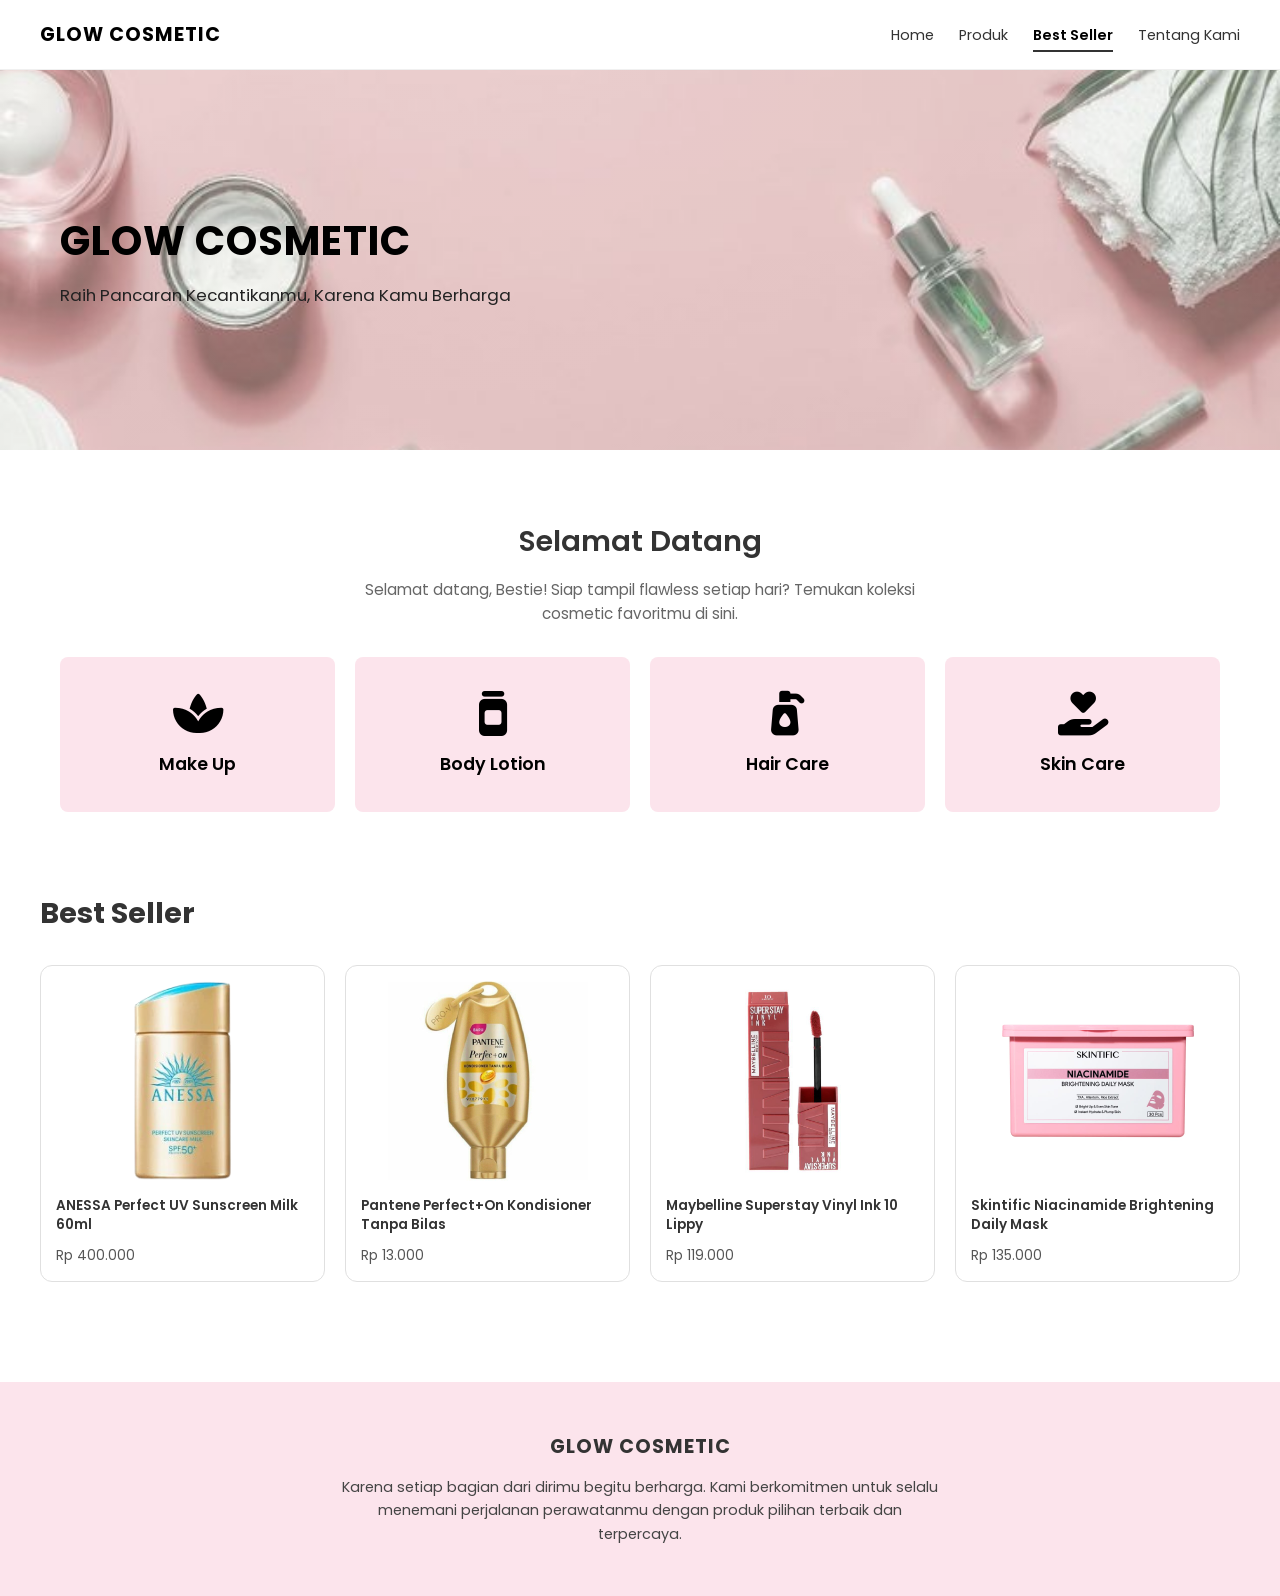
<file: index.html>
<!DOCTYPE html>
<html lang="id">
<head>
    <meta charset="UTF-8">
    <meta name="viewport" content="width=device-width, initial-scale=1.0">
    <title>Glow Cosmetic</title>
    <link rel="preconnect" href="https://fonts.googleapis.com">
    <link rel="preconnect" href="https://fonts.gstatic.com" crossorigin>
    <link href="https://fonts.googleapis.com/css2?family=Poppins:wght@300;400;600;700&display=swap" rel="stylesheet">
    <link rel="stylesheet" href="https://cdnjs.cloudflare.com/ajax/libs/font-awesome/6.4.0/css/all.min.css">
    <link rel="stylesheet" href="style.css">
</head>
<body>

    <header>
        <div class="container navbar">
            <div class="logo">GLOW COSMETIC</div>
            <ul class="nav-links" id="nav-menu">
                <li><a href="#home">Home</a></li>
                <li><a href="#produk">Produk</a></li>
                <li><a href="#bestseller" class="active">Best Seller</a></li>
                <li><a href="#tentangkami">Tentang Kami</a></li>
            </ul>
            <div class="menu-toggle" id="mobile-menu">
                <span></span>
                <span></span>
                <span></span>
            </div>
        </div>
    </header>

    <section id="home" class="hero">
        <div class="container">
            <div class="hero-text">
                <h1>GLOW COSMETIC</h1>
                <p>Raih Pancaran Kecantikanmu, Karena Kamu Berharga</p>
            </div>
        </div>
    </section>

    <section id="produk" class="container welcome-section">
        <h2>Selamat Datang</h2>
        <p>Selamat datang, Bestie! Siap tampil flawless setiap hari? Temukan koleksi cosmetic favoritmu di sini.</p>
    </section>

    <section class="container">
        <div class="categories-grid">
            <a href="./page/makeup.html" class="category-card">
                <i class="fa-solid fa-spa"></i>
                <h3>Make Up</h3>
            </a>
            <a href="./page/bodylotion.html" class="category-card">
                <i class="fa-solid fa-jar"></i>
                <h3>Body Lotion</h3>
            </a>
            <a href="./page/haircare.html" class="category-card">
                <i class="fa-solid fa-pump-soap"></i>
                <h3>Hair Care</h3>
            </a>
            <a href="./page/skincare.html" class="category-card">
                <i class="fa-solid fa-hand-holding-heart"></i>
                <h3>Skin Care</h3>
            </a>
        </div>
    </section>

    <section id="bestseller" class="container bestseller-section">
        <h2>Best Seller</h2>
        <div class="products-grid">
            <div class="product-card">
                <div class="product-img-wrapper">
                   <img src="img/anessa.png" alt="ANESSA Perfect UV Sunscreen">
                </div>
                <div class="product-info">
                    <h4>ANESSA Perfect UV Sunscreen Milk 60ml</h4>
                    <div class="product-price">Rp 400.000</div>
                </div>
            </div>
            <div class="product-card">
                <div class="product-img-wrapper">
                   <img src="img/pantene.jpg" alt="Pantene Conditioner">
                </div>
                <div class="product-info">
                    <h4>Pantene Perfect+On Kondisioner Tanpa Bilas</h4>
                    <div class="product-price">Rp 13.000</div>
                </div>
            </div>
            <div class="product-card">
                <div class="product-img-wrapper">
                    <img src="img/maybelline.jpg" alt="Maybelline Superstay">
                </div>
                <div class="product-info">
                    <h4>Maybelline Superstay Vinyl Ink 10 Lippy</h4>
                    <div class="product-price">Rp 119.000</div>
                </div>
            </div>
            <div class="product-card">
                <div class="product-img-wrapper">
                    <img src="img/skintificmask.jpg" alt="Skintific Mask">
                </div>
                <div class="product-info">
                    <h4>Skintific Niacinamide Brightening Daily Mask</h4>
                    <div class="product-price">Rp 135.000</div>
                </div>
            </div>
        </div>
    </section>

    <footer id="tentangkami">
        <div class="container">
            <h2>GLOW COSMETIC</h2>
            <p>Karena setiap bagian dari dirimu begitu berharga. Kami berkomitmen untuk selalu menemani perjalanan perawatanmu dengan produk pilihan terbaik dan terpercaya.</p>
        </div>
    </footer>

    <script src="script.js"></script>
</body>
</html>
</file>
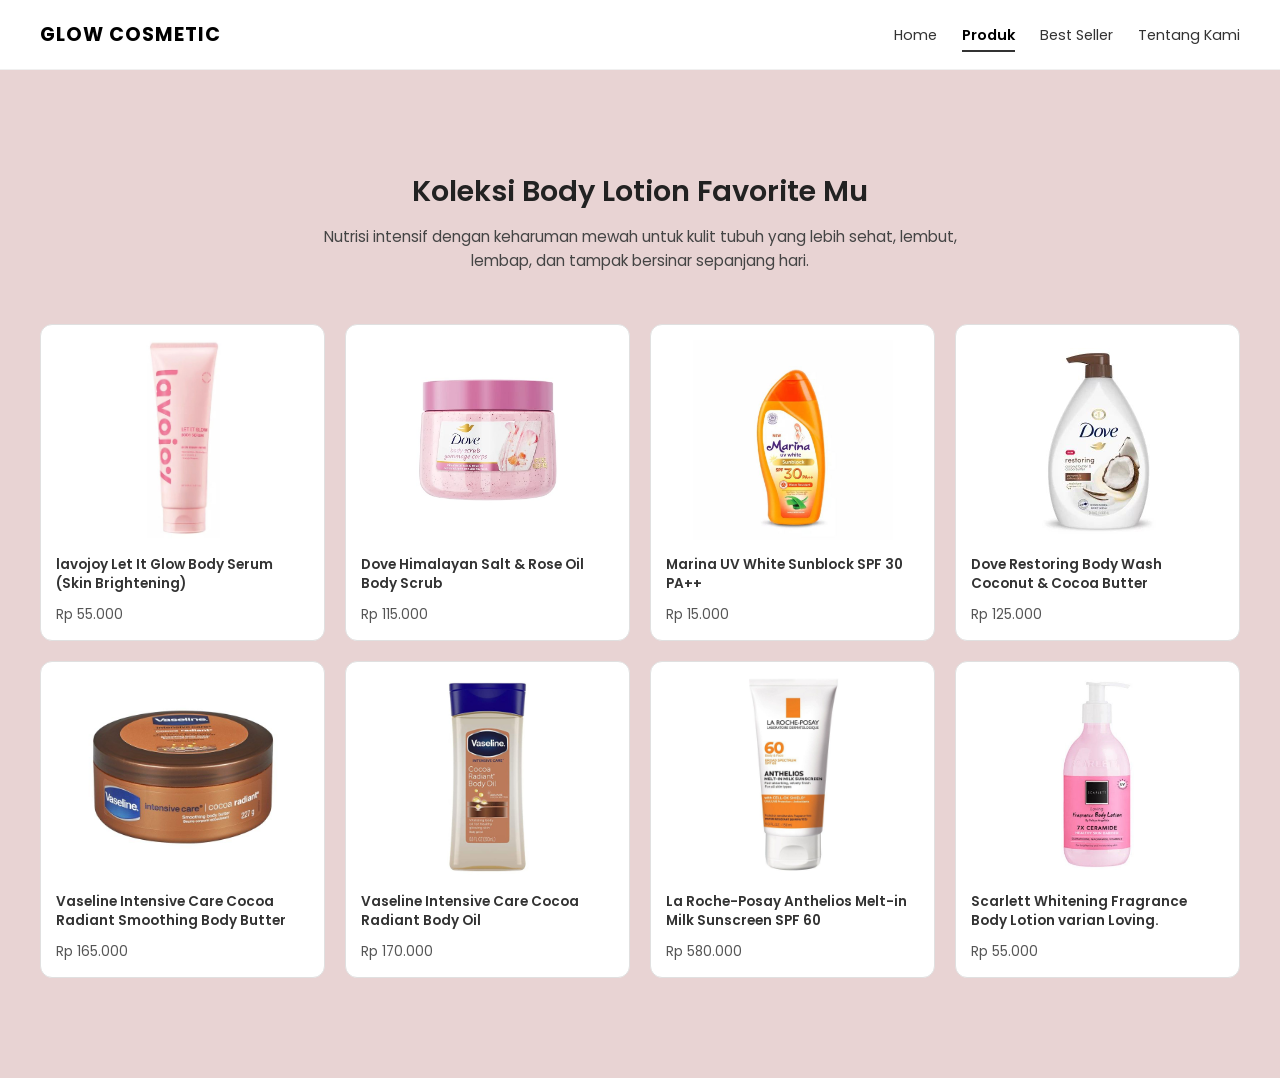
<file: page/bodylotion.html>
<!DOCTYPE html>
<html lang="id">
<head>
    <meta charset="UTF-8">
    <meta name="viewport" content="width=device-width, initial-scale=1.0">
    <title>Glow Cosmetic - Body Lotion</title>
    <link rel="preconnect" href="https://fonts.googleapis.com">
    <link rel="preconnect" href="https://fonts.gstatic.com" crossorigin>
    <link href="https://fonts.googleapis.com/css2?family=Poppins:wght@300;400;600;700&display=swap" rel="stylesheet">
    <link rel="stylesheet" href="../style.css">
</head>
<body class="category-page"> 
    <header>
        <div class="container navbar">
            <div class="logo">GLOW COSMETIC</div>
            <ul class="nav-links" id="nav-menu">
                <li><a href="../index.html#home">Home</a></li>
                <li><a href="../index.html#produk" class="active">Produk</a></li>
                <li><a href="../index.html#bestseller">Best Seller</a></li>
                <li><a href="../index.html#tentangkami">Tentang Kami</a></li>
            </ul>
            <div class="menu-toggle" id="mobile-menu">
                <span></span><span></span><span></span>
            </div>
        </div>
    </header>

    <div class="category-showcase-wrapper">
        <section class="container product-showcase-section">
            <div class="category-header-box">
                <h2>Koleksi Body Lotion Favorite Mu</h2>
                <p>Nutrisi intensif dengan keharuman mewah untuk kulit tubuh yang lebih sehat, lembut, lembap, dan tampak bersinar sepanjang hari.</p>
            </div>
            
            <div class="products-grid">
                <div class="product-card">
                    <div class="product-img-wrapper"><img src="../img/lotion1.jpg" alt="lavojoy Let It Glow Body Serum (Skin Brightening)"></div>
                    <div class="product-info"><h4>lavojoy Let It Glow Body Serum (Skin Brightening)</h4><div class="product-price">Rp 55.000</div></div>
                </div>
                <div class="product-card">
                    <div class="product-img-wrapper"><img src="../img/lotion2.jpg" alt="Dove Himalayan Salt & Rose Oil Body Scrub"></div>
                    <div class="product-info"><h4>Dove Himalayan Salt & Rose Oil Body Scrub</h4><div class="product-price">Rp 115.000</div></div>
                </div>
                <div class="product-card">
                    <div class="product-img-wrapper"><img src="../img/lotion3.jpg" alt="Marina UV White Sunblock SPF 30 PA++"></div>
                    <div class="product-info"><h4>Marina UV White Sunblock SPF 30 PA++</h4><div class="product-price">Rp 15.000</div></div>
                </div>
                <div class="product-card">
                    <div class="product-img-wrapper"><img src="../img/lotion4.jpg" alt="Dove Restoring Body Wash Coconut & Cocoa Butter"></div>
                    <div class="product-info"><h4>Dove Restoring Body Wash Coconut & Cocoa Butter</h4><div class="product-price">Rp 125.000</div></div>
                </div>
                
                <div class="product-card">
                    <div class="product-img-wrapper"><img src="../img/lotion5.jpg" alt=" Vaseline Intensive Care Cocoa Radiant Smoothing Body Butter"></div>
                    <div class="product-info"><h4>Vaseline Intensive Care Cocoa Radiant Smoothing Body Butter</h4><div class="product-price">Rp 165.000</div></div>
                </div>
                <div class="product-card">
                    <div class="product-img-wrapper"><img src="../img/lotion6.jpg" alt="Vaseline Intensive Care Cocoa Radiant Body Oil"></div>
                    <div class="product-info"><h4>Vaseline Intensive Care Cocoa Radiant Body Oil</h4><div class="product-price">Rp 170.000
                    
                    </div></div>
                </div>
                <div class="product-card">
                    <div class="product-img-wrapper"><img src="../img/lotion7.jpg" alt=" La Roche-Posay Anthelios Melt-in Milk Sunscreen SPF 60"></div>
                    <div class="product-info"><h4> La Roche-Posay Anthelios Melt-in Milk Sunscreen SPF 60</h4><div class="product-price">Rp 580.000</div></div>
                </div>
                <div class="product-card">
                    <div class="product-img-wrapper"><img src="../img/lotion8.jpg" alt="Scarlett Whitening Fragrance Body Lotion varian Loving."></div>
                    <div class="product-info"><h4>Scarlett Whitening Fragrance Body Lotion varian Loving.</h4><div class="product-price">Rp 55.000</div></div>
                </div>
            </div>
        </section>
    </div>

    <script src="../script.js"></script>
</body>
</html>
</file>
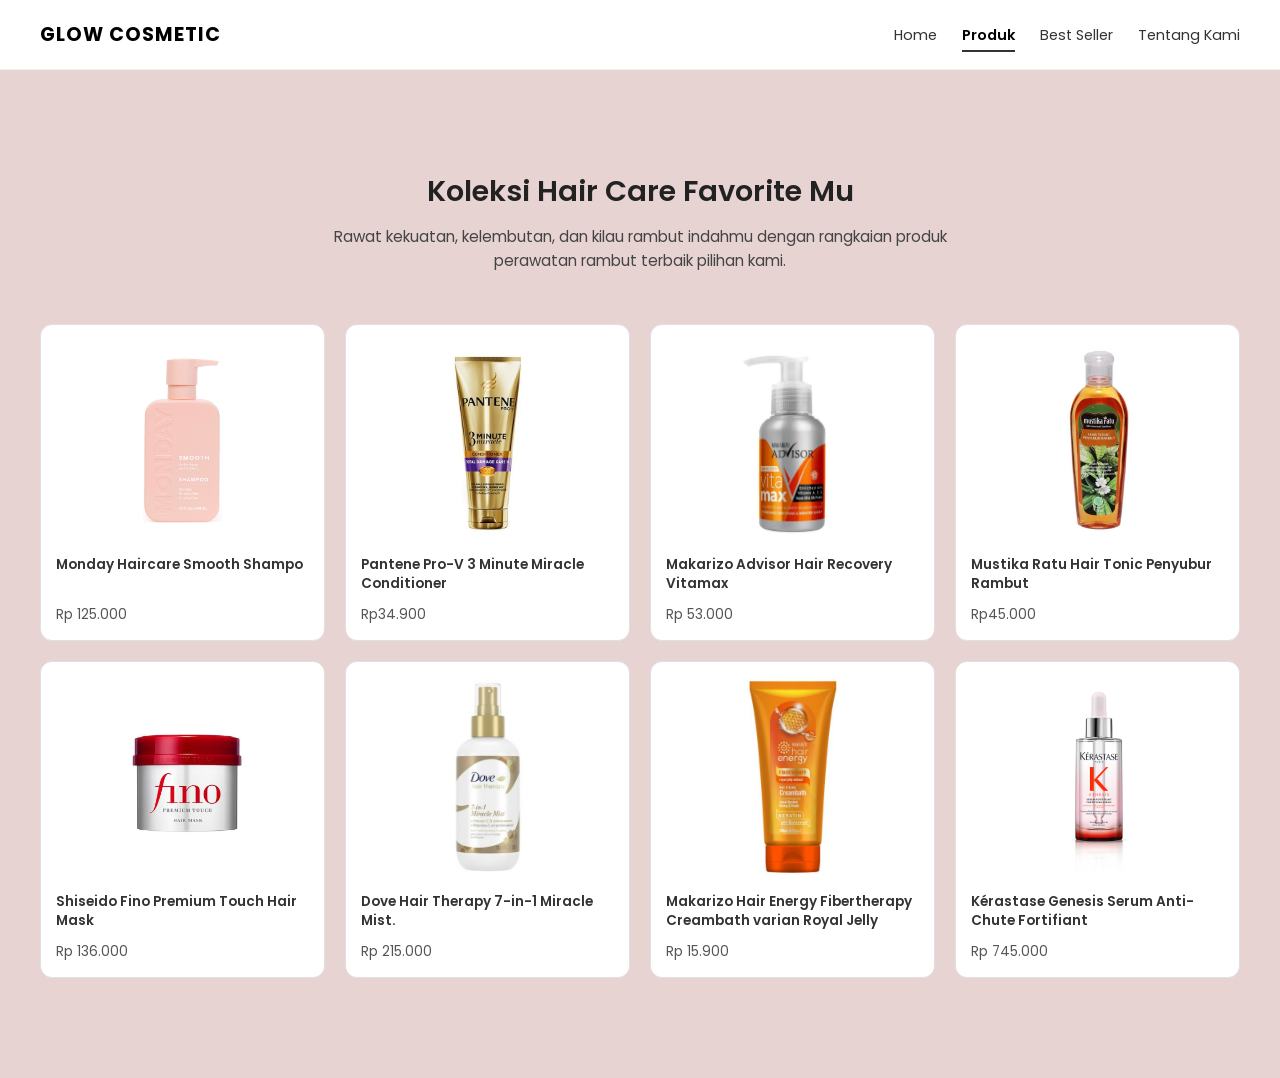
<file: page/haircare.html>
<!DOCTYPE html>
<html lang="id">
<head>
    <meta charset="UTF-8">
    <meta name="viewport" content="width=device-width, initial-scale=1.0">
    <title>Glow Cosmetic - Hair Care</title>
    <link rel="preconnect" href="https://fonts.googleapis.com">
    <link rel="preconnect" href="https://fonts.gstatic.com" crossorigin>
    <link href="https://fonts.googleapis.com/css2?family=Poppins:wght@300;400;600;700&display=swap" rel="stylesheet">
    <link rel="stylesheet" href="../style.css">
</head>
<body class="category-page">

    <header>
        <div class="container navbar">
            <div class="logo">GLOW COSMETIC</div>
            <ul class="nav-links" id="nav-menu">
                <li><a href="../index.html#home">Home</a></li>
                <li><a href="../index.html#produk" class="active">Produk</a></li>
                <li><a href="../index.html#bestseller">Best Seller</a></li>
                <li><a href="../index.html#tentangkami">Tentang Kami</a></li>
            </ul>
            <div class="menu-toggle" id="mobile-menu">
                <span></span><span></span><span></span>
            </div>
        </div>
    </header>

    <div class="category-showcase-wrapper">
        <section class="container product-showcase-section">
            <div class="category-header-box">
                <h2>Koleksi Hair Care Favorite Mu</h2>
                <p>Rawat kekuatan, kelembutan, dan kilau rambut indahmu dengan rangkaian produk perawatan rambut terbaik pilihan kami.</p>
            </div>
            
            <div class="products-grid">
                <div class="product-card">
                    <div class="product-img-wrapper"><img src="../img/hair1.jpg" alt="Monday Haircare Smooth Shampo"></div>
                    <div class="product-info"><h4>Monday Haircare Smooth Shampo</h4><div class="product-price">Rp 125.000</div></div>
                </div>
                <div class="product-card">
                    <div class="product-img-wrapper"><img src="../img/hair2.jpg" alt="Pantene Pro-V 3 Minute Miracle Conditioner"></div>
                    <div class="product-info"><h4>Pantene Pro-V 3 Minute Miracle Conditioner</h4><div class="product-price">Rp34.900</div></div>
                </div>
                <div class="product-card">
                    <div class="product-img-wrapper"><img src="../img/hair3.jpg" alt=Makarizo Advisor Hair Recovery Vitamax"></div>
                    <div class="product-info"><h4>Makarizo Advisor Hair Recovery Vitamax</h4><div class="product-price">Rp 53.000</div></div>
                </div>
                <div class="product-card">
                    <div class="product-img-wrapper"><img src="../img/hair4.jpg" alt="Mustika Ratu Hair Tonic Penyubur Rambut"></div>
                    <div class="product-info"><h4>Mustika Ratu Hair Tonic Penyubur Rambut</h4><div class="product-price">Rp45.000</div></div>
                </div>
                
                <div class="product-card">
                    <div class="product-img-wrapper"><img src="../img/hair5.jpg" alt="Shiseido Fino Premium Touch Hair Mask"></div>
                    <div class="product-info"><h4>Shiseido Fino Premium Touch Hair Mask</h4><div class="product-price">Rp  136.000</div></div>
                </div>
                <div class="product-card">
                    <div class="product-img-wrapper"><img src="../img/hair6.jpg" alt="Dove Hair Therapy 7-in-1 Miracle Mist."></div>
                    <div class="product-info"><h4>Dove Hair Therapy 7-in-1 Miracle Mist.</h4><div class="product-price">Rp 215.000 </div></div>
                </div>
                <div class="product-card">
                    <div class="product-img-wrapper"><img src="../img/hair7.jpg" alt="Makarizo Hair Energy Fibertherapy Creambath varian Royal Jelly"></div>
                    <div class="product-info"><h4>Makarizo Hair Energy Fibertherapy Creambath varian Royal Jelly</h4><div class="product-price">Rp 15.900</div></div>
                </div>
                <div class="product-card">
                    <div class="product-img-wrapper"><img src="../img/hair8.jpg" alt="Kérastase Genesis Serum Anti-Chute Fortifiant."></div>
                    <div class="product-info"><h4>Kérastase Genesis Serum Anti-Chute Fortifiant</h4><div class="product-price">Rp  745.000</div></div>
                </div>
            </div>
        </section>
    </div>

    <script src="../script.js"></script>
</body>
</html>
</file>
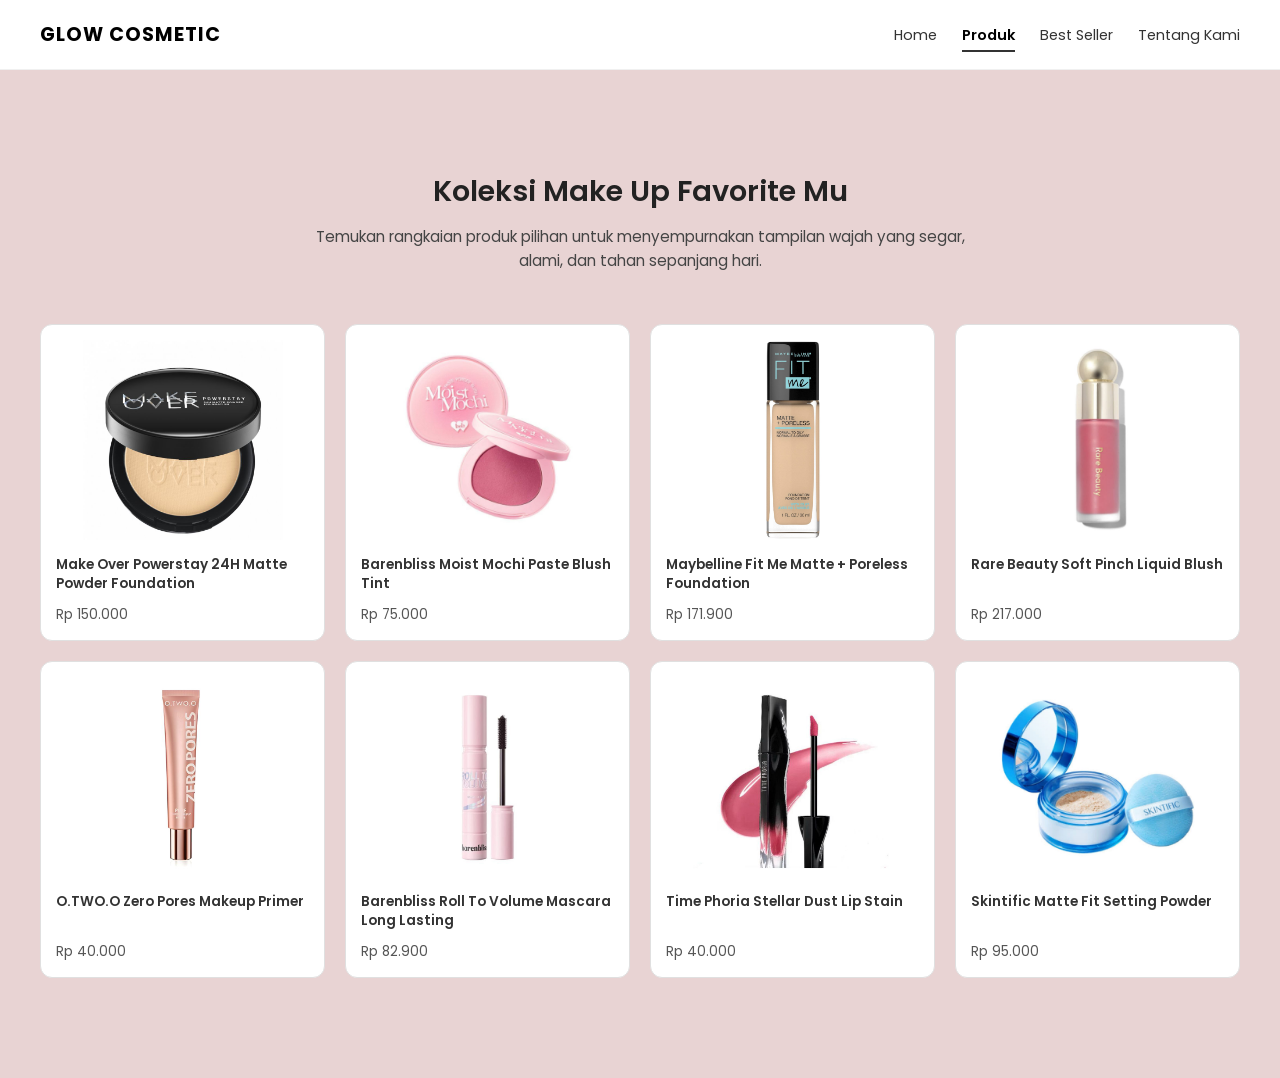
<file: page/makeup.html>
<!DOCTYPE html>
<html lang="id">
<head>
    <meta charset="UTF-8">
    <meta name="viewport" content="width=device-width, initial-scale=1.0">
    <title>Glow Cosmetic - Make Up</title>
    <link rel="preconnect" href="https://fonts.googleapis.com">
    <link rel="preconnect" href="https://fonts.gstatic.com" crossorigin>
    <link href="https://fonts.googleapis.com/css2?family=Poppins:wght@300;400;600;700&display=swap" rel="stylesheet">
    <link rel="stylesheet" href="../style.css">
</head>
<body class="category-page">

    <header>
        <div class="container navbar">
            <div class="logo">GLOW COSMETIC</div>
            <ul class="nav-links" id="nav-menu">
                <li><a href="../index.html#home">Home</a></li>
                <li><a href="../index.html#produk" class="active">Produk</a></li>
                <li><a href="../index.html#bestseller">Best Seller</a></li>
                <li><a href="../index.html#tentangkami">Tentang Kami</a></li>
            </ul>
            <div class="menu-toggle" id="mobile-menu">
                <span></span><span></span><span></span>
            </div>
        </div>
    </header>

    <div class="category-showcase-wrapper">
        <section class="container product-showcase-section">
            <div class="category-header-box">
                <h2>Koleksi Make Up Favorite Mu</h2>
                <p>Temukan rangkaian produk pilihan untuk menyempurnakan tampilan wajah yang segar, alami, dan tahan sepanjang hari.</p>
            </div>
            
            <div class="products-grid">
                 <div class="product-card">
                    <div class="product-img-wrapper"><img src="../img/makeup2.jpg" alt="Make Over Powerstay 24H Matte Powder Foundation"></div>
                    <div class="product-info"><h4>Make Over Powerstay 24H Matte Powder Foundation</h4><div class="product-price">Rp 150.000</div></div>
                </div>
                <div class="product-card">
                    <div class="product-img-wrapper"><img src="../img/makeup5.jpg" alt="Barenbliss Moist Mochi Paste Blush"></div>
                    <div class="product-info"><h4>Barenbliss Moist Mochi Paste Blush Tint</h4><div class="product-price">Rp  75.000</div></div>
                </div>
                 <div class="product-card">
                    <div class="product-img-wrapper"><img src="../img/makeup3.jpg" alt="Maybelline Fit Me Matte + Poreless Foundation"></div>
                    <div class="product-info"><h4>Maybelline Fit Me Matte + Poreless Foundation</h4><div class="product-price">Rp 171.900</div></div>
                </div>
                <div class="product-card">
                    <div class="product-img-wrapper"><img src="../img/makeup4.jpg" alt="Rare Beauty Soft Pinch Liquid Blush"></div>
                    <div class="product-info"><h4>Rare Beauty Soft Pinch Liquid Blush</h4><div class="product-price">Rp 217.000</div></div>
                </div>
                <div class="product-card">
                    <div class="product-img-wrapper"><img src="../img/makeup6.jpg" alt="O.TWO.O Zero Pores Makeup Primer"></div>
                    <div class="product-info"><h4>O.TWO.O Zero Pores Makeup Primer</h4><div class="product-price">Rp 40.000</div></div>
                </div>
                <div class="product-card">
                    <div class="product-img-wrapper"><img src="../img/makeup1.jpg" alt="barenbliss Roll To Volume Mascara"></div>
                    <div class="product-info"><h4>Barenbliss Roll To Volume Mascara Long Lasting</h4><div class="product-price">Rp 82.900</div></div>
                </div>
                <div class="product-card">
                    <div class="product-img-wrapper"><img src="../img/makeup7.jpg" alt="Time Phoria Stellar Dust Lip Stain"></div>
                    <div class="product-info"><h4>Time Phoria Stellar Dust Lip Stain</h4><div class="product-price">Rp 40.000</div></div>
                </div>
                <div class="product-card">
                    <div class="product-img-wrapper"><img src="../img/makeup8.jpg" alt="Skintific Matte Fit Setting Powder"></div>
                    <div class="product-info"><h4>Skintific Matte Fit Setting Powder</h4><div class="product-price">Rp 95.000</div></div>
                </div>
            </div>
        </section>
    </div>

    <script src="../script.js"></script>
</body>
</html>
</file>
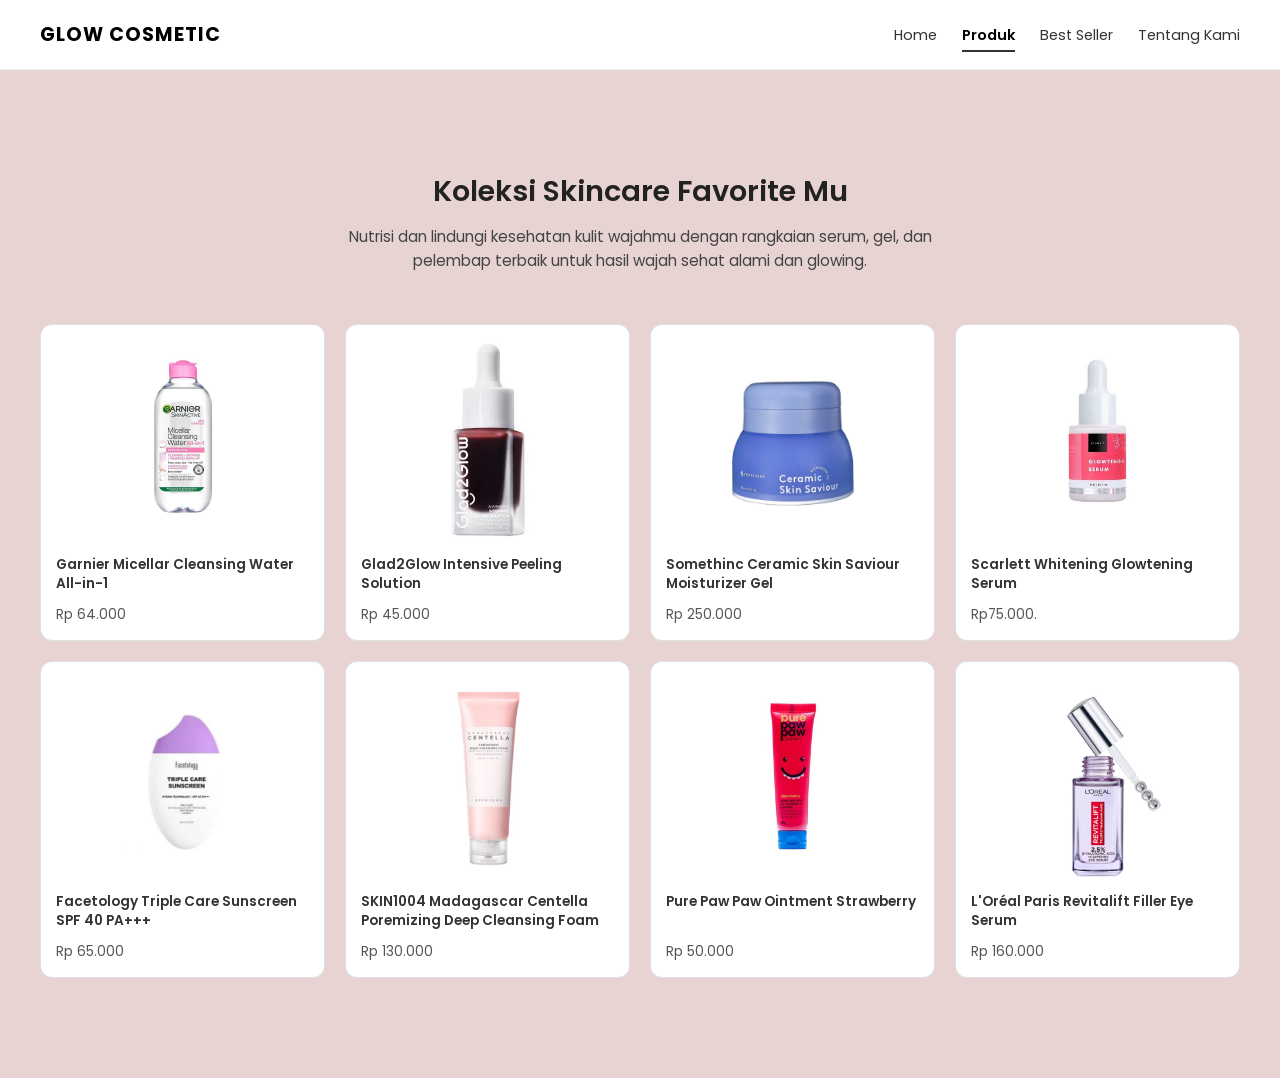
<file: page/skincare.html>
<!DOCTYPE html>
<html lang="id">
<head>
    <meta charset="UTF-8">
    <meta name="viewport" content="width=device-width, initial-scale=1.0">
    <title>Glow Cosmetic - Skincare</title>
    <link rel="preconnect" href="https://fonts.googleapis.com">
    <link rel="preconnect" href="https://fonts.gstatic.com" crossorigin>
    <link href="https://fonts.googleapis.com/css2?family=Poppins:wght@300;400;600;700&display=swap" rel="stylesheet">
    <link rel="stylesheet" href="../style.css">
</head>
<body class="category-page"> 

    <header>
        <div class="container navbar">
            <div class="logo">GLOW COSMETIC</div>
            <ul class="nav-links" id="nav-menu">
                <li><a href="../index.html#home">Home</a></li>
                <li><a href="../index.html#produk" class="active">Produk</a></li>
                <li><a href="../index.html#bestseller">Best Seller</a></li>
                <li><a href="../index.html#tentangkami">Tentang Kami</a></li>
            </ul>
            <div class="menu-toggle" id="mobile-menu">
                <span></span><span></span><span></span>
            </div>
        </div>
    </header>

    <div class="category-showcase-wrapper">
        <section class="container product-showcase-section">
            <div class="category-header-box">
                <h2>Koleksi Skincare Favorite Mu</h2>
                <p>Nutrisi dan lindungi kesehatan kulit wajahmu dengan rangkaian serum, gel, dan pelembap terbaik untuk hasil wajah sehat alami dan glowing.</p>
            </div>
            
            <div class="products-grid">
                <div class="product-card">
                    <div class="product-img-wrapper"><img src="../img/skincare1.jpg" alt="Garnier Micellar
Cleansing Water
All-in-1
"></div>
                    <div class="product-info"><h4>Garnier Micellar
Cleansing Water
All-in-1
</h4><div class="product-price">Rp 64.000</div></div>
                </div>
                <div class="product-card">
                    <div class="product-img-wrapper"><img src="../img/skincare2.jpg" alt="Glad2Glow Intensive 
Peeling Solution"></div>
                    <div class="product-info"><h4>Glad2Glow Intensive 
Peeling Solution</h4><div class="product-price">Rp 45.000</div></div>
                </div>
                <div class="product-card">
                    <div class="product-img-wrapper"><img src="../img/skincare3.jpg" alt="Somethinc Ceramic Skin Saviour Moisturizer Gel"></div>
                    <div class="product-info"><h4>Somethinc Ceramic Skin Saviour Moisturizer Gel</h4><div class="product-price">Rp 250.000</div></div>
                </div>
                <div class="product-card">
                    <div class="product-img-wrapper"><img src="../img/skincare4.jpg" alt="Scarlett Whitening Glowtening Serum"></div>
                    <div class="product-info"><h4>Scarlett Whitening Glowtening Serum</h4><div class="product-price">Rp75.000.</div></div>
                </div>
                
                <div class="product-card">
                    <div class="product-img-wrapper"><img src="../img/skincare5.jpg" alt="Facetology Triple Care Sunscreen SPF 40 PA+++"></div>
                    <div class="product-info"><h4>Facetology Triple Care Sunscreen SPF 40 PA+++</h4><div class="product-price">Rp 65.000</div></div>
                </div>
                <div class="product-card">
                    <div class="product-img-wrapper"><img src="../img/skincare6.jpg" alt="SKIN1004 Madagascar Centella Poremizing Deep Cleansing Foam"></div>
                    <div class="product-info"><h4>SKIN1004 Madagascar Centella Poremizing Deep Cleansing Foam</h4><div class="product-price">Rp 130.000</div></div>
                </div>
                <div class="product-card">
                    <div class="product-img-wrapper"><img src="../img/skincare7.jpg" alt="Pure Paw Paw Ointment Strawberry"></div>
                    <div class="product-info"><h4>Pure Paw Paw Ointment Strawberry</h4><div class="product-price">Rp 50.000</div></div>
                </div>
                <div class="product-card">
                    <div class="product-img-wrapper"><img src="../img/skincare8.jpg" alt="L'Oréal Paris Revitalift Filler Eye Serum"></div>
                    <div class="product-info"><h4>L'Oréal Paris Revitalift Filler Eye Serum</h4><div class="product-price">Rp 160.000</div></div>
                </div>
            </div>
        </section>
    </div>

    <script src="../script.js"></script>
</body>
</html>
</file>
<file: style.css>
/* 1. GLOBAL STYLES & RESET*/
html {
    scroll-behavior: smooth;
    scroll-padding-top: 90px; 
}

* {
    margin: 0;
    padding: 0;
    box-sizing: border-box;
    font-family: 'Poppins', sans-serif;
}

body {
    background-color: #ffffff;
    color: #333333;
    overflow-x: hidden;
}

.container {
    max-width: 1200px;
    margin: 0 auto;
    padding: 0 20px;
}

img {
    max-width: 100%;
    height: auto;
    display: block;
}

/* 2. NAVBAR (HEADER) */
header {
    background-color: #ffffff;
    border-bottom: 1px solid #f0f0f0;
    position: sticky;
    top: 0;
    z-index: 1000;
}

.navbar {
    display: flex;
    justify-content: space-between;
    align-items: center;
    padding: 20px 0;
}

.logo {
    font-weight: 700;
    font-size: 1.2rem;
    letter-spacing: 1px;
    color: #000000;
}

.nav-links {
    display: flex;
    list-style: none;
    gap: 25px;
}

.nav-links a {
    text-decoration: none;
    color: #333333;
    font-size: 0.9rem;
    font-weight: 400;
    transition: color 0.3s, border-bottom 0.3s;
    padding-bottom: 5px;
}

.nav-links a:hover, 
.nav-links a.active {
    font-weight: 600;
    color: #000000;
    border-bottom: 2px solid #333333;
}

.menu-toggle {
    display: none;
    flex-direction: column;
    gap: 5px;
    cursor: pointer;
    z-index: 1001;
}

.menu-toggle span {
    width: 25px;
    height: 3px;
    background-color: #333333;
    border-radius: 2px;
    transition: 0.3s ease;
}

.menu-toggle.active span:nth-child(1) {
    transform: rotate(45deg) translate(5px, 6deg);
}

.menu-toggle.active span:nth-child(2) {
    opacity: 0;
}

.menu-toggle.active span:nth-child(3) {
    transform: rotate(-45deg) translate(5px, -6deg);
}

/* 3. HERO BANNER */
.hero {
    background: linear-gradient(rgba(255, 255, 255, 0.2), rgba(255, 255, 255, 0.2)), 
                url('img/banner.jpeg') no-repeat center center/cover;
    height: 380px;
    display: flex;
    align-items: center;
}

.hero .container {
    width: 100%;
    display: flex;
    justify-content: flex-start; 
}

.hero-text {
    text-align: left; 
    max-width: 500px;
}

.hero-text h1 {
    font-size: 2.5rem;
    font-weight: 700;
    margin-bottom: 12px;
    letter-spacing: 1px;
    color: #000000;
}

.hero-text p {
    font-size: 1.05rem;
    line-height: 1.5;
    color: #222222;
}

 /*4. WELCOME SECTION */
.welcome-section {
    text-align: center;
    padding: 70px 0 30px 0;
}

.welcome-section h2 {
    font-size: 1.8rem;
    margin-bottom: 15px;
    font-weight: 600;
}

.welcome-section p {
    font-size: 0.95rem;
    max-width: 600px;
    margin: 0 auto;
    color: #666666;
    line-height: 1.6;
}

/* GRID TOMBOL KATEGORI UTAMA */
.categories-grid {
    display: grid;
    grid-template-columns: repeat(4, 1fr);
    gap: 20px;
    margin-bottom: 40px;
}

.category-card {
    background-color: #FCE4EC; 
    border-radius: 8px;
    padding: 35px 20px;
    text-align: center;
    text-decoration: none;
    cursor: pointer;
    transition: transform 0.3s, box-shadow 0.3s;
}

.category-card:hover {
    transform: translateY(-5px);
    box-shadow: 0 8px 20px rgba(0,0,0,0.08);
}

.category-card i {
    font-size: 2.8rem;
    color: #000000;
    margin-bottom: 15px;
}

.category-card h3 {
    font-size: 1.1rem;
    font-weight: 600;
    color: #000000;
}

/* 6. BEST SELLER SECTION */
.bestseller-section {
    padding: 40px 0 60px 0;
}

.bestseller-section h2 {
    font-size: 1.8rem;
    margin-bottom: 30px;
    font-weight: 700;
}

/* 7. SECTIONS & CARDS PRODUK (Kategori & Best Seller) */
.product-showcase-section {
    padding: 60px 0;
}

.products-grid {
    display: grid;
    grid-template-columns: repeat(4, 1fr);
    gap: 20px;
}

.product-card {
    border: 1px solid #E0E0E0;
    border-radius: 12px;
    padding: 15px;
    display: flex;
    flex-direction: column;
    justify-content: space-between;
    background: #ffffff;
    cursor: pointer;
    transition: box-shadow 0.3s, transform 0.3s;
}

.product-card:hover {
    box-shadow: 0 5px 15px rgba(0,0,0,0.05);
}

.product-img-wrapper {
    height: 200px;
    display: flex;
    align-items: center;
    justify-content: center;
    margin-bottom: 15px;
    overflow: hidden;
}

.product-img-wrapper img {
    max-height: 100%;
    object-fit: contain;
}

.product-info h4 {
    font-size: 0.85rem;
    font-weight: 600;
    line-height: 1.4;
    height: 40px;
    display: -webkit-box;
    -webkit-line-clamp: 2; 
    -webkit-box-orient: vertical;
    overflow: hidden;
    margin-bottom: 10px;
    color: #333333;
}

.product-price {
    font-size: 0.85rem;
    color: #555555;
    font-weight: 400;
}

/* 8. STYLE KHUSUS SEPARATE HALAMAN KATEGORI */
.category-page {
    background-color: #E8D3D3 !important; 
}

.category-showcase-wrapper {
    padding: 40px 0;
    min-height: calc(100vh - 80px); 
}

.category-header-box {
    text-align: center;
    margin-bottom: 50px;
}

.category-header-box h2 {
    font-size: 1.8rem;
    font-weight: 600;
    margin-bottom: 12px;
    color: #222222;
}

.category-header-box p {
    font-size: 0.95rem;
    max-width: 650px;
    margin: 0 auto;
    color: #444444;
    line-height: 1.6;
}

/* 9. FOOTER */
footer {
    background-color: #FCE4EC;
    padding: 50px 0;
    text-align: center;
    margin-top: 40px;
}

footer h2 {
    font-size: 1.2rem;
    font-weight: 700;
    letter-spacing: 1px;
    margin-bottom: 15px;
}

footer p {
    font-size: 0.9rem;
    max-width: 600px;
    margin: 0 auto;
    line-height: 1.6;
    color: #444444;
}

/* 10. RESPONSIVE MEDIA QUERIES (Handphone & Tablet) */

/* Tampilan Tablet (Layar di bawah 992px) */
@media (max-width: 992px) {
    .categories-grid, 
    .products-grid {
        grid-template-columns: repeat(2, 1fr); 
    }
}

/* Tampilan Handphone (Layar di bawah 768px) */
@media (max-width: 768px) {
    .menu-toggle {
        display: flex; 
    }

    .nav-links {
        position: absolute;
        top: 73px;
        right: -100%; 
        width: 200px;
        background-color: #ffffff;
        box-shadow: -5px 5px 15px rgba(0,0,0,0.05);
        flex-direction: column;
        gap: 0;
        transition: 0.4s ease;
        border-radius: 0 0 0 12px;
        border-left: 1px solid #f0f0f0;
        border-bottom: 1px solid #f0f0f0;
    }

    .nav-links.slide {
        right: 0;
    }

    .nav-links li {
        width: 100%;
    }

    .nav-links a {
        display: block;
        padding: 15px 20px;
        font-size: 0.95rem;
        border-bottom: none !important;
    }

    .nav-links a:hover, 
    .nav-links a.active {
        background-color: #FCE4EC;
        font-weight: 600;
    }

    .hero {
        height: 300px;
    }

    .hero-text h1 {
        font-size: 2rem;
    }

    .hero-text p {
        font-size: 0.9rem;
    }

    .welcome-section {
        padding: 40px 0 20px 0;
    }

    .categories-grid, 
    .products-grid {
        grid-template-columns: repeat(2, 1fr);
        gap: 12px; 
    }

    .product-img-wrapper {
        height: 150px; 
    }
    
    .category-header-box h2 {
        font-size: 1.5rem;
    }
}
</file>
